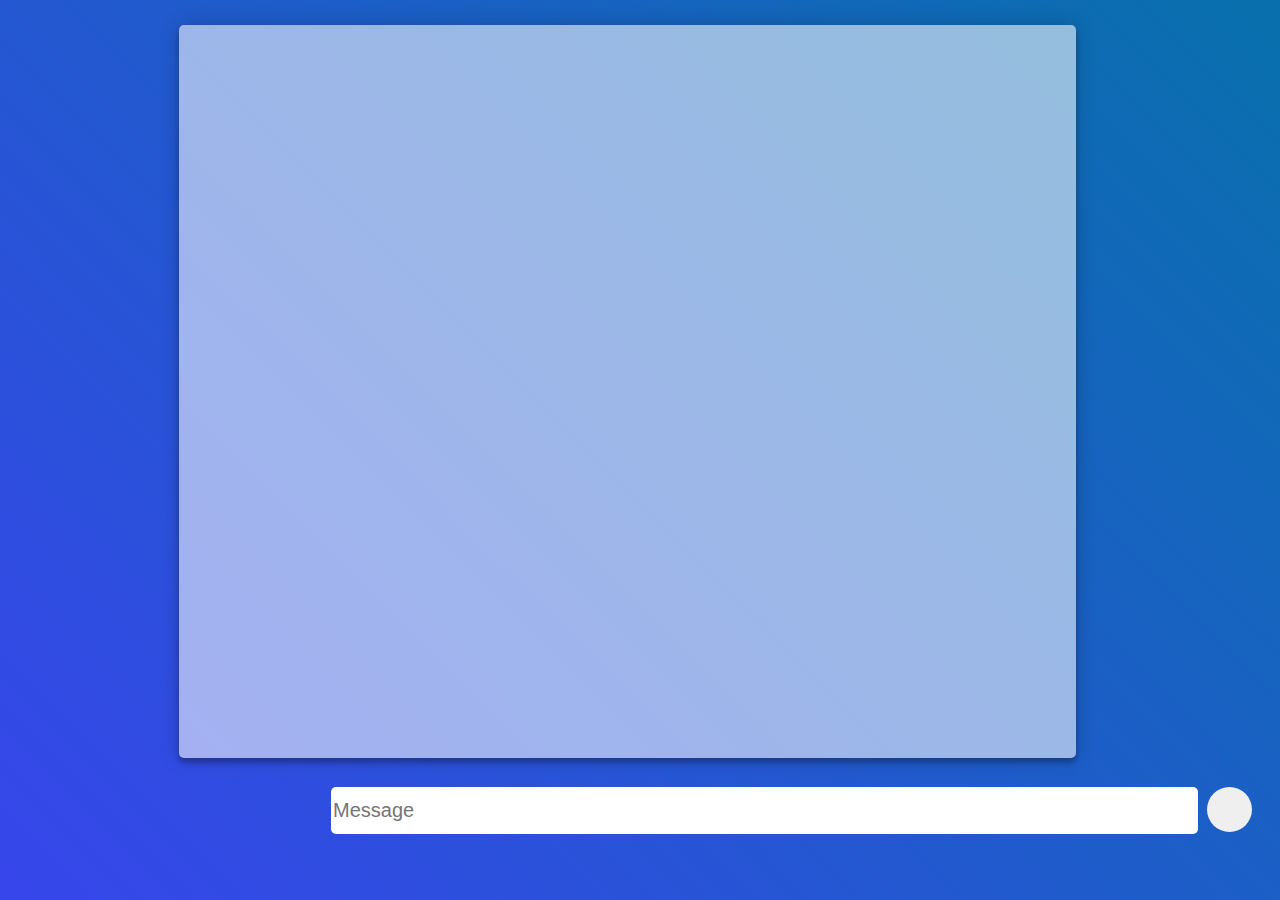
<file: JaniArchives/chat.html>
<!DOCTYPE html>
<html lang="en">
<head>
    <meta charset="UTF-8">
    <meta http-equiv="X-UA-Compatible" content="IE=edge">
    <meta name="viewport" content="width=device-width, initial-scale=1.0">
    <title>Chat - JaniArchives</title>
    <link rel="shortcut icon" type="image/png" href="pic/favicon.png">
    <link rel="stylesheet" href="css/style.css">
    <script src="js/chat.js"></script>
</head>
<body onload="startChat()">
    <div class="chat-box" id="chat-box">
        
    </div>
    <footer id="footer">
        <form id="message-form" class="message-form">
            <input type="text" placeholder="Message" id="messagebox">
            <button id="sendbutton"></button>
        </form>
    </footer>
</body>
</html>
</file>
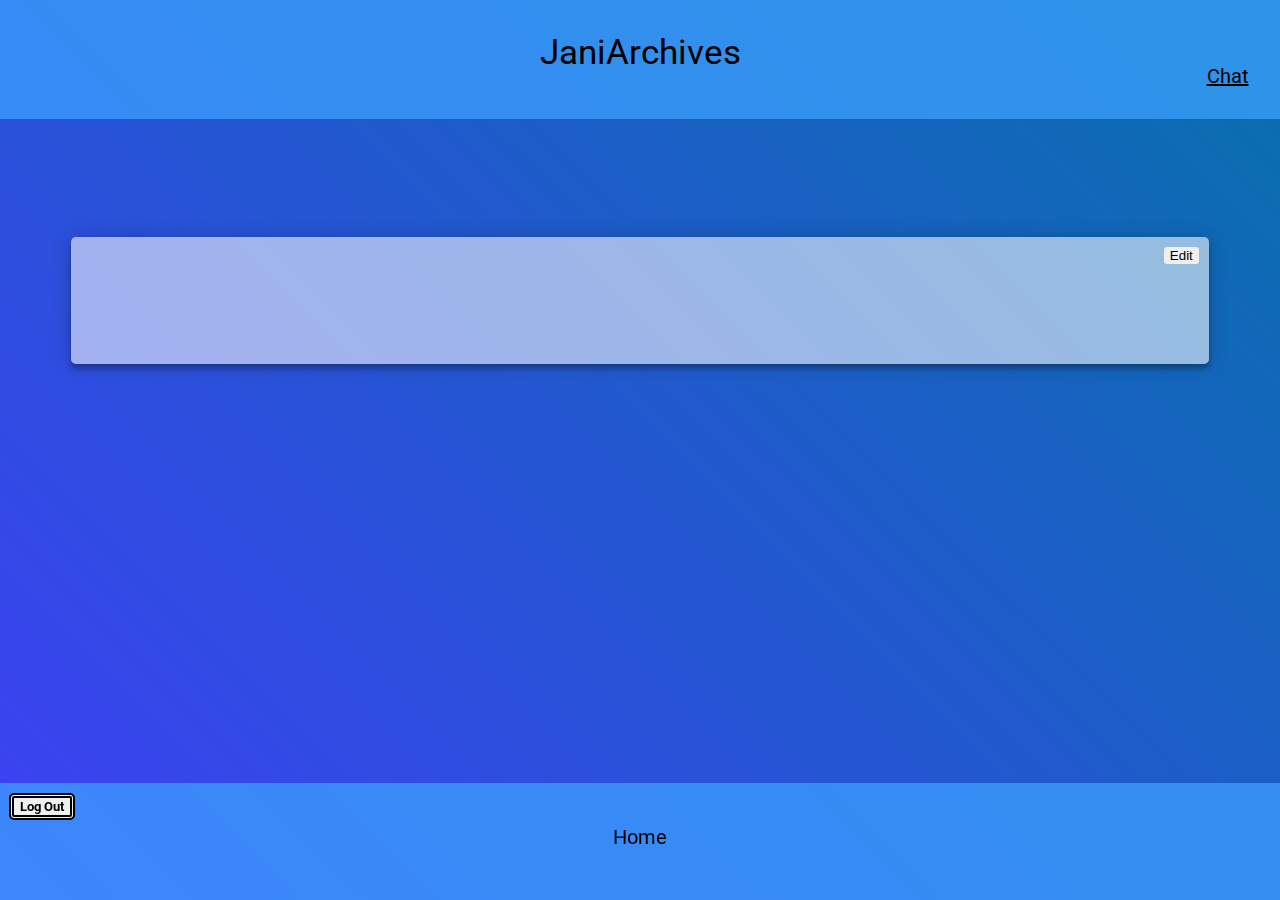
<file: JaniArchives/home.html>
<!DOCTYPE html>
<html lang="en">
<head>
    <meta charset="UTF-8">
    <meta http-equiv="X-UA-Compatible" content="IE=edge">
    <meta name="viewport" content="width=device-width, initial-scale=1.0">
    <title>Inhalsverzeichnis - JaniArchives</title>
    <link rel="shortcut icon" type="image/png" href="pic/favicon.png">
    <link rel="stylesheet" href="css/style.css">
    <script src="js/home.js"></script>
    <script src="js/editbuttons.js"></script>
</head>
<body onload="startEditButtons(); loadUsername();">
    <header class="info-header">
        <div id="username-label" class="username-label">
            
        </div>
        <div class="content">
            JaniArchives
        </div>
        <div class="content-right">
            <a href="/chat">Chat</a>
        </div>
    </header>
    <div class="main-content" id="main-content">
        <button class="edit-button">Edit</button>
        <button class="save-button">Save</button>
        <button class="add-button">Add</button>
        <!--
        <div class="item">
            <a href="">Deutsch</a>
        </div>
        -->
    </div>
    <footer id="footer" class="footer">
        <div class="logout">
            <button onclick="logOut()" class="logout-button">Log Out</button>
        </div>

        <div class="content">
            Home
        </div>
    </footer>
</body>
</html>
</file>
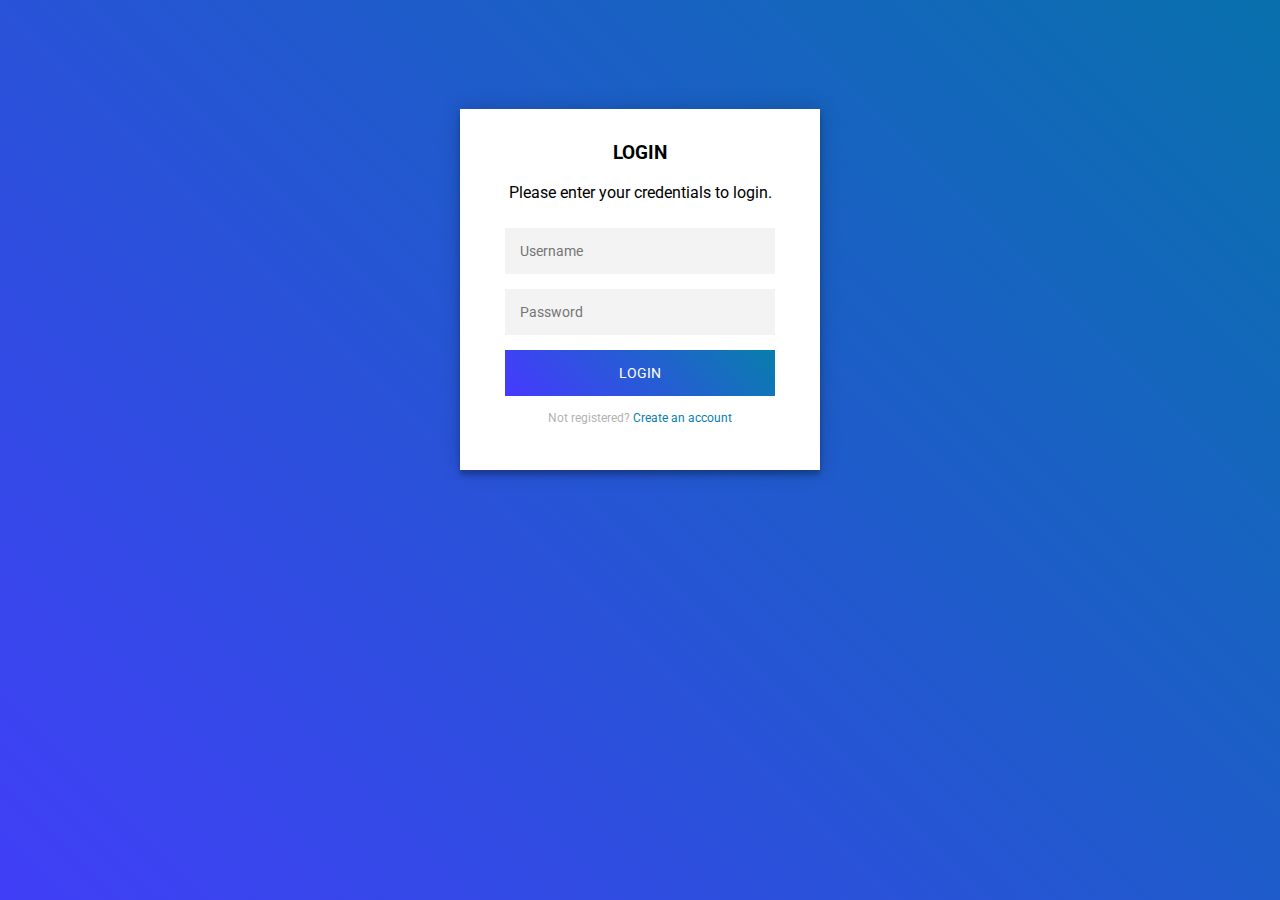
<file: JaniArchives/login.html>
<!DOCTYPE html>
<html lang="en">
<head>
    <meta charset="UTF-8">
    <meta http-equiv="X-UA-Compatible" content="IE=edge">
    <meta name="viewport" content="width=device-width, initial-scale=1.0">
    <title>Login - JaniArchives</title>
    <link rel="shortcut icon" type="image/png" href="pic/favicon.png">
    <link rel="stylesheet" href="css/style.css">
    <script src="js/login.js"></script>
</head>
<body onload="startLogin()">
    <div class="login-page">
        <form class="login-form" id="login-form">
          <div class="login">
            <div class="login-header">
              <h3>LOGIN</h3>
              <p>Please enter your credentials to login.</p>
            </div>
          </div>
          <form class="login-form2">
            <input type="text" placeholder="Username" id="username"/>
            <input type="password" placeholder="Password" id="password"/>
            <button>Login</button>
            <p class="error-message" id="errormsg" hidden>ERRORMESSAGE</p>
            <p class="message">Not registered? <a href="/register">Create an account</a></p>
          </form>
        </form>
    </div>
</body>
</html>
</file>
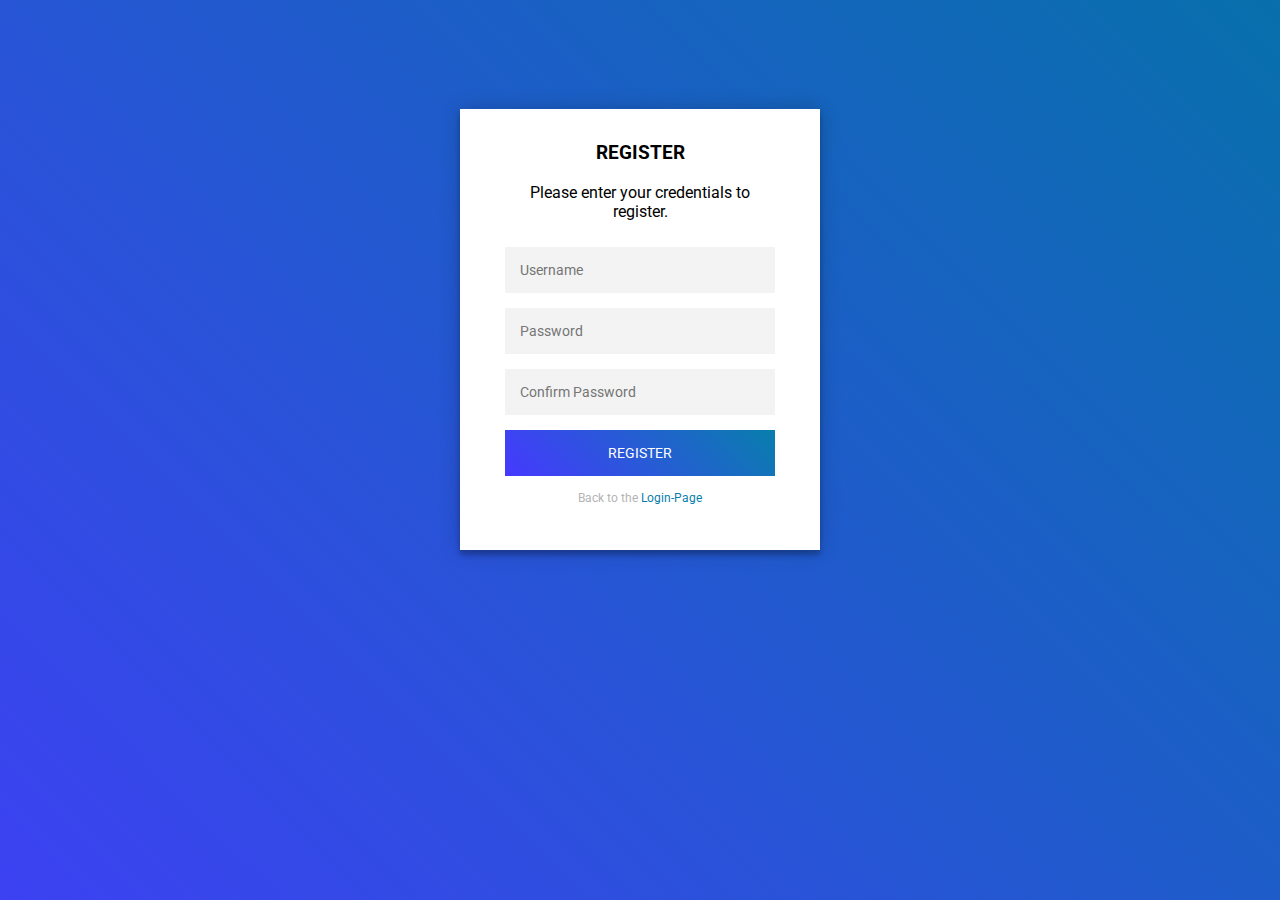
<file: JaniArchives/register.html>
<!DOCTYPE html>
<html lang="en">
<head>
    <meta charset="UTF-8">
    <meta http-equiv="X-UA-Compatible" content="IE=edge">
    <meta name="viewport" content="width=device-width, initial-scale=1.0">
    <title>Register - JaniArchives</title>
    <link rel="shortcut icon" type="image/png" href="pic/favicon.png">
    <link rel="stylesheet" href="css/style.css">
    <script src="js/register.js"></script>
</head>
<body onload="startRegister()">
    <div class="register-page">
        <form class="register-form" id="register-form">
          <div class="register">
            <div class="register-header">
              <h3>REGISTER</h3>
              <p>Please enter your credentials to register.</p>
            </div>
          </div>
          <form class="register-form2" id="registerform2">
            <input type="text" placeholder="Username" id="username"/>
            <input type="password" placeholder="Password" id="password"/>
            <input type="password" placeholder="Confirm Password" id="confirmpassword"/>
            <button>Register</button>
            <p class="error-message" id="errormsg" hidden>ERRORMESSAGE</p>
            <p class="message">Back to the <a href="/login">Login-Page</a></p>
          </form>
        </form>
    </div>
</body>
</html>
</file>
<file: JaniArchives/css/style.css>
@import url(https://fonts.googleapis.com/css?family=Roboto:300);

.info-header {
  position: relative;
  background-color: #3ea2ffb7;
  padding: 3.5vh;
  margin: -8px;
}
.info-header  a {
  color: #000000;
}
.info-header .content {
  position: relative;
  text-align: center;
  font-size: 35px;
  padding: 0 0 1vh 0;
  transition: 1s;
}
.info-header .content:hover {
  font-size: 40px;
  color: #FFFFFF;
}
.info-header .username-label {
  position: relative;
  text-align: left;
  font-size: 15px;
  padding: 0 0 0 1vh;
}
.info-header .content-right {
  position: relative;
  text-align: right;
  font-size: 20px;
  margin: -2vh 0 0 0;
}

.branch-header {
  position: relative;
  background-color: #3ea2ffb7;
  padding: 3vh;
  margin: -8px;
}
.branch-header .content {
  position: relative;
  text-align: center;
  font-size: 30px;
  padding: 0.5vh;
  transition: 1s;
}
.branch-header .content:hover {
  font-size: 35px;
  color: #FFFFFF;
}

.edit-button{
  position: absolute;
  top: 10px;
  right: 10px;
  border: none;
  border-radius: 3px;
}
.add-button{
  position: absolute;
  top: 50px;
  right: 10px;
  border: none;
  border-radius: 3px;
}
.save-button{
  position: absolute;
  top: 30px;
  right: 10px;
  border: none;
  border-radius: 3px;
}
.img-button{
  position: absolute;
  top: 110px;
  right: 10px;
  border: none;
  border-radius: 3px;
  display: none;
}
.img-displaybutton{
  position: absolute;
  top: 70px;
  right: 10px;
  border: none;
  border-radius: 3px;
}
.upload-button{
  position: absolute;
  top: 90px;
  right: 10px;
  border: none;
  border-radius: 3px;
}

.main-content {
  position: relative;
  background-color: #ffffff8f;
  padding: 5%;
  margin: 10% 5% 20% 5%;
  max-width: 90%;
  box-shadow: 0 0 20px 0 rgba(0, 0, 0, 0.2), 0 5px 5px 0 rgba(0, 0, 0, 0.24);
  font-size: 25px;
  border-radius: 5px;
}
.main-content .item {
  position: relative;
  padding: 1% 0 1% 0;
  text-align: center;
}
.main-content .item a{
  color: #000000;
  transition: 0.5s;
}
.main-content .item a:hover{
  color: #FFFFFF;
}
.main-content .item #img-item{
  position: relative;
  border-style: none;
  border-radius: 5px;
}
.main-content .item .item-form input{
  padding: 5px;
  border-radius: 5px;
  border: none;
}

header .header {
  background-color: #fff;
  height: 45px;
}
header a img {
  width: 134px;
  margin-top: 4px;
}

.login-page {
  width: 360px;
  padding: 8% 0 0 0;
  margin: auto;
}
.login-page .login-form .login {
  margin-top: -31px;
  margin-bottom: 26px;
}
.login-form {
  position: relative;
  z-index: 1;
  background: #FFFFFF;
  max-width: 360px;
  margin: 0 auto 100px;
  padding: 45px;
  text-align: center;
  box-shadow: 0 0 20px 0 rgba(0, 0, 0, 0.2), 0 5px 5px 0 rgba(0, 0, 0, 0.24);
}
.login-form input {
  font-family: "Roboto", sans-serif;
  outline: 0;
  background: #f3f3f3;
  width: 100%;
  border: 0;
  margin: 0 0 15px;
  padding: 15px;
  box-sizing: border-box;
  font-size: 14px;
}
.login-form button {
  font-family: "Roboto", sans-serif;
  text-transform: uppercase;
  outline: 0;
  background-color: #4639ff;
  background-image: linear-gradient(45deg,#4639ff,#087eac);
  width: 100%;
  border: 0;
  padding: 15px;
  color: #FFFFFF;
  font-size: 14px;
  -webkit-transition: all 0.3 ease;
  transition: all 0.3 ease;
  cursor: pointer;
}
.login-form .error-message {
  margin: 15px 0 0;
  color: #ff0000;
  font-size: 15px;
}
.login-form .message {
  margin: 15px 0 0;
  color: #b3b3b3;
  font-size: 12px;
}
.login-form .message a {
  color: #087eac;
  text-decoration: none;
}

.register-page {
  width: 360px;
  padding: 8% 0 0 0;
  margin: auto;
}
.register-page .register-form .register {
  margin-top: -31px;
  margin-bottom: 26px;
}
.register-form {
  position: relative;
  z-index: 1;
  background: #FFFFFF;
  max-width: 360px;
  margin: 0 auto 100px;
  padding: 45px;
  text-align: center;
  box-shadow: 0 0 20px 0 rgba(0, 0, 0, 0.2), 0 5px 5px 0 rgba(0, 0, 0, 0.24);
}
.register-form input {
  font-family: "Roboto", sans-serif;
  outline: 0;
  background: #f3f3f3;
  width: 100%;
  border: 0;
  margin: 0 0 15px;
  padding: 15px;
  box-sizing: border-box;
  font-size: 14px;
}
.register-form button {
  font-family: "Roboto", sans-serif;
  text-transform: uppercase;
  outline: 0;
  background-color: #4639ff;
  background-image: linear-gradient(45deg,#4639ff,#087eac);
  width: 100%;
  border: 0;
  padding: 15px;
  color: #FFFFFF;
  font-size: 14px;
  -webkit-transition: all 0.3 ease;
  transition: all 0.3 ease;
  cursor: pointer;
}
.register-form .error-message {
  margin: 15px 0 0;
  color: #ff0000;
  font-size: 15px;
}
.register-form .message {
  margin: 15px 0 0;
  color: #b3b3b3;
  font-size: 12px;
}
.register-form .message a {
  color: #087eac;
  text-decoration: none;
}

.chat-box {
  position: relative;
  padding: 1% 0 0 1%;
  margin: 25px 0 25px 13.5%;
  background-color: #ffffff8f;
  overflow: hidden;
  box-shadow: 0 0 20px 0 rgba(0, 0, 0, 0.2), 0 5px 5px 0 rgba(0, 0, 0, 0.24);
  width: 70%;
  height: 80vh;
  border-radius: 5px;
}
.chat-box .msg-cl {
  position: absolute;
  padding: 5px;
  bottom: 20px;
  right: 20px;
  max-width: 45%;
  word-wrap: break-word;
  text-align: right;
  border-radius: 12px;
  background-color: #2289ff;
  font-size: 15px;
}
.chat-box .msg-cl .name{
  position: relative;
  padding: 2px 2px 5px 2px;
  word-wrap: break-word;
  text-align: left;
  font-size: 13px;
}
.chat-box .msg-s {
  position: absolute;
  padding: 5px;
  bottom: 20px;
  left: 20px;
  max-width: 45%;
  word-wrap: break-word;
  text-align: left;
  border-radius: 12px;
  background-color: #FFFFFF;
  font-size: 15px;
}
.chat-box .msg-s .name{
  position: relative;
  padding: 2px 2px 5px 2px;
  word-wrap: break-word;
  text-align: left;
  font-size: 13px;
}
.chat-box .msg-ann {
  position: absolute;
  padding: 5px;
  bottom: 20px;
  left: 0;
  right: 0;
  max-width: 45%;
  margin: auto;
  word-wrap: break-word;
  text-align: center;
  border-radius: 12px;
  background-color: #599bff3d;
  font-size: 17px;
}

.message-form {
  position: relative;
  margin: 1.25%;
}
.message-form input {
  position: absolute;
  height: 5vh;
  width: 70%;
  right: 6vh;
  margin: 0.5vh;
  border-radius: 5px;
  font-size: 20px;
  border: none;
}
.message-form button {
  position: absolute;
  border-radius: 100%;
  width: 5vh;
  height: 5vh;
  right: 0;
  margin: 0.5vh;
  background-image: url("https://external-content.duckduckgo.com/iu/?u=https%3A%2F%2Fwww.transparentpng.com%2Fthumb%2Fsend-email-button%2FzfOVUL-send-email-button-cut-out.png&f=1&nofb=1");
  background-size: cover;
  border: none;
}

.footer {
  position: fixed;
  z-index: 1;
  width: 100%;
  height: 13%;
  bottom: 0%;
  margin: 0 0 0 -8px;
  background-color: #3ea2ffb7;
}
.footer .content {
  position: relative;
  text-align: center;
  font-size: 20px;
  padding: 0.5vh;
  margin: 0vh;
}
.footer .content .sub-content {
  margin: 4.5vh;
}
.footer .logout {
  position: relative;
  text-align: left;
  font-size: 20px;
  padding: 1vh 0 0 1vh;
}
.footer .logout .logout-button{
  font-family: "Roboto", sans-serif;
  font-weight: bold;
  border-radius: 5px;
  border-width: 5px;
  border-style: double;
  border-color: #000000;
}

.container {
  position: relative;
  z-index: 1;
  max-width: 300px;
  margin: 0 auto;
}

body {
  background-color: #FFFFFF;
  background-image: linear-gradient(45deg,#4639ff,#0870ac);
  background-size: 100% 200%;
  font-family: "Roboto", sans-serif;
  -webkit-font-smoothing: antialiased;
  -moz-osx-font-smoothing: grayscale;
}
</file>
